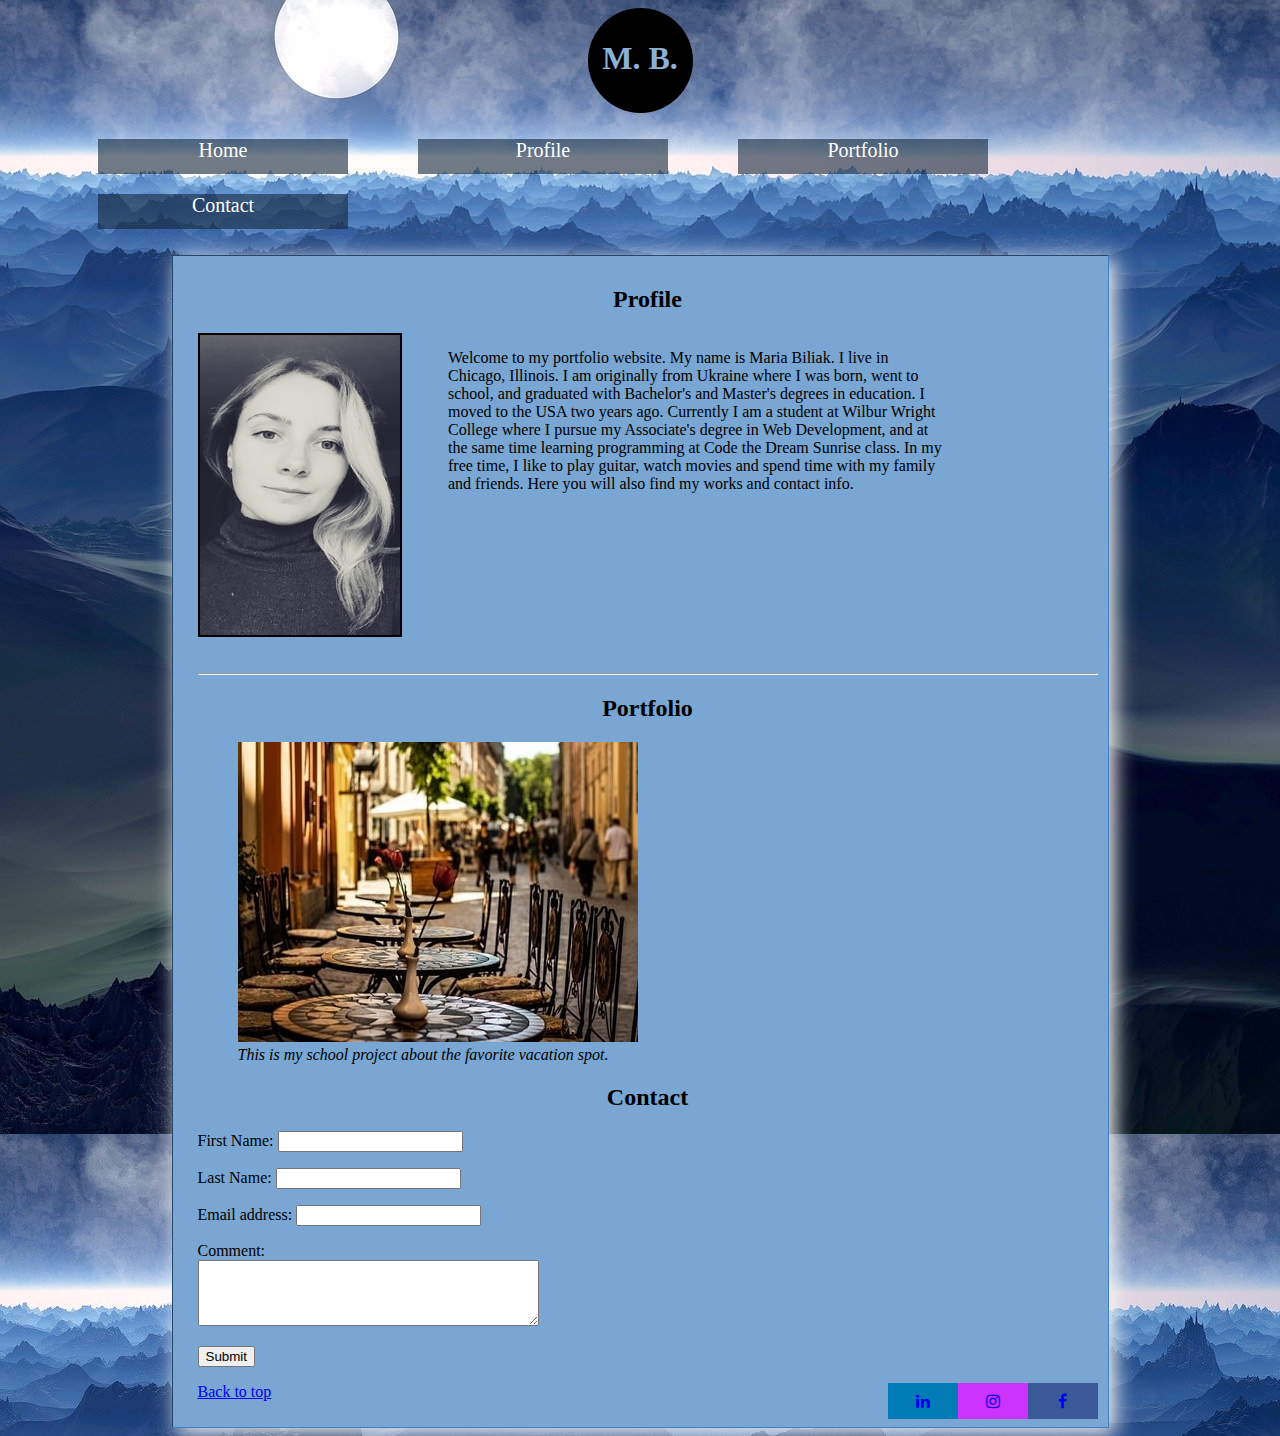
<file: index.html>
<!DOCTYPE html>
<html lang="en">
<head>
    <meta charset="UTF-8">
    <meta name="viewport" content="width=device-width,initial-scale=1">
    <title>Portfolio</title>
    <meta name="author" content="Maria Biliak">
    <meta name="description" content="This website is about personal portfolio">
    <meta name="keywords" content="personal portfolio, HTML, CSS, Javascript">
    <link rel="stylesheet" href="styles.css">
    <script src="index.js"></script>
    <link rel="stylesheet" href="https://cdnjs.cloudflare.com/ajax/libs/font-awesome/4.7.0/css/font-awesome.min.css">
</head>
  
<body>
    <header>
        <h1>M. B.</h1>
    </header>   
        <nav>
            <ul> <!-- This list is intended as a menu -->
                <li><a href="#">Home</a></li>
                <li><a href="#profile">Profile</a></li>
                <li><a href="#portfolio">Portfolio</a></li>
                <li><a href="#contact">Contact</a></li>
            </ul>
        </nav>
<main>
    <div id="profile">
        <h2>Profile</h2>
        <img src="images/profile-pic.jpg" alt= "Profile picture of me" width="200" height="300" id="portrait">
        <p>Welcome to my portfolio website. My name is Maria Biliak. I live in Chicago, Illinois. I am originally from Ukraine where I was born, went to school, and graduated with Bachelor's and Master's degrees in education. I moved to the USA two years ago. Currently I am a student at Wilbur Wright College where I pursue my Associate's degree in Web Development, and at the same time learning programming at Code the Dream Sunrise class. In my free time, I like to play guitar, watch movies and spend time with my family and friends. Here you will also find my works and contact info.</p>
    </div>
    
    <hr>
    
    <div id="portfolio">
        <h2>Portfolio</h2>
            <figure>
                <a href="travel/index.html" target="_blank"><img src="images/terrace.jpg" alt="Terrace on the streets of Lviv" width="400" height="300"></a>
            <figcaption>
                This is my school project about the favorite vacation spot.
            </figcaption>
            </figure>
    </div>
    
    <div class="contact">
        <h2>Contact</h2>
        
        <form method="post" action="http://www.rebol.com/cgi-bin/test-cgi.cgi">
        
        <p>First Name: <input type="text" name="firstname"></p>
        <p>Last Name: <input type="text" name="lastname"></p>
        <p>Email address: <input type="text" name="emailaddress"></p>
        
        <p>Comment:<br>
        <textarea name="comments" cols="40" rows="4"></textarea></p>
        
        <p><input type="submit" value="Submit"></p>
        </form>
    </div>
    
    <div>
        <a href="#" class="fa fa-facebook"></a>
        <a href="#" class="fa fa-instagram"></a>
        <a href="#" class="fa fa-linkedin"></a>
    </div>
    <footer>
        <p><a href="#top" class="top">Back to top</a></p>
    </footer>
</main> 
</body>
</html>
</file>
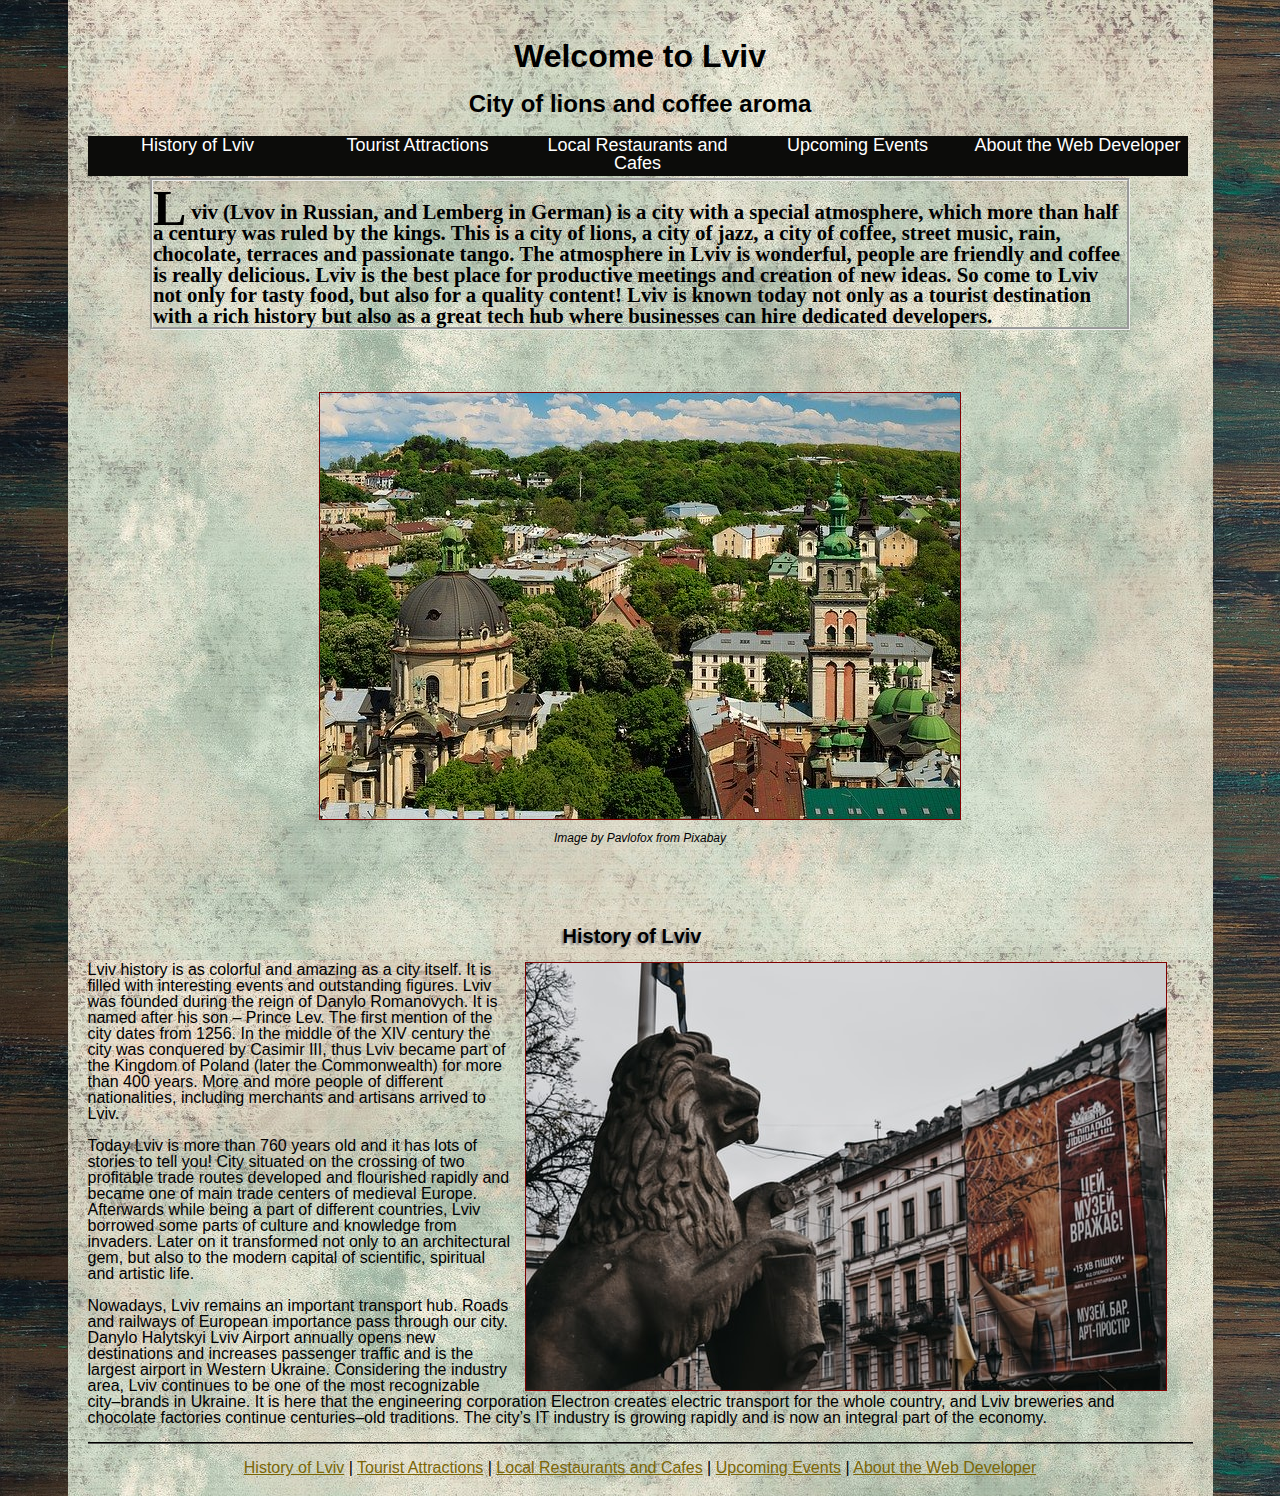
<file: travel/index.html>
<!DOCTYPE html>

<!-- This is the main page with a navigation menu, title which is listed on every page, a side bar, images and the information about the history of Lviv. I also created a small-text navigation that is listed on every page, so users don't need to scroll up to the top of the page! -->

<html lang="en">
<head>
    <title>Welcome to Lviv, city of Ukraine</title>
    <meta charset="UTF-8">
    <link rel="stylesheet" href="reset.css">
    <link rel="stylesheet" href="lviv.css">
</head>
<body>
<div id = "container"> 
<header>
        <h1>Welcome to Lviv</h1>
        <h2>City of lions and coffee aroma</h2>
</header>
    
<nav>
    <ul> <!-- This list is intended as a menu -->
        <li><a href="index.html">History of Lviv</a></li>
        <li><a href="page2.html">Tourist Attractions</a></li>
        <li><a href="page3.html">Local Restaurants and Cafes</a></li>
        <li><a href="page4.html">Upcoming Events</a></li>
        <li><a href="page5.html">About the Web Developer</a></li>
    </ul>
</nav>
    
    <aside> <!-- This is intended as a side bar -->
        <p>Lviv (Lvov in Russian, and Lemberg in German) is a city with a special atmosphere, which more than half a century was ruled by the kings. This is a city of lions, a city of jazz, a city of coffee, street music, rain, chocolate, terraces and passionate tango. The atmosphere in Lviv is wonderful, people are friendly and coffee is really delicious. Lviv is the best place for productive meetings and creation of new ideas. So come to Lviv not only for tasty food, but also for a quality content! Lviv is known today not only as a tourist destination with a rich history but also as a great tech hub where businesses can hire dedicated developers.</p>
     </aside>
    
    <figure>
        <img src="images/lviv-city.jpg" alt="Bird view of city Lviv" id = "view" width="640" height="426">
      
        <figcaption id = "center"><p class = "credit">Image by Pavlofox from Pixabay</p></figcaption>
    </figure>

    <!-- Main content begins -->
    <article>
            <h3>History of Lviv</h3>
        
            <p><img src="images/lion-statue.jpg" alt="Lion statue in Lviv photo by Darya Tryfanava from Unsplash" id = "statue" width="640" height="427">Lviv history is as colorful and amazing as a city itself. It is filled with interesting events and outstanding figures. Lviv was founded during the reign of Danylo Romanovych. It is named after his son &ndash; Prince Lev. The first mention of the city dates from 1256. In the middle of the XIV century the city was conquered by Casimir III, thus Lviv became part of the Kingdom of Poland (later the Commonwealth) for more than 400 years. More and more people of different nationalities, including merchants and artisans arrived to Lviv.</p>
            
            <p>Today Lviv is more than 760 years old and it has lots of stories to tell you! City situated on the crossing of two profitable trade routes developed and flourished rapidly and became one of main trade centers of medieval Europe. Afterwards while being a part of different countries, Lviv borrowed some parts of culture and knowledge from invaders. Later on it transformed not only to an architectural gem, but also to the modern capital of scientific, spiritual and artistic life.</p>

            <p>Nowadays, Lviv remains an important transport hub. Roads and railways of European importance pass through our city. Danylo Halytskyi Lviv Airport annually opens new destinations and increases passenger traffic and is the largest airport in Western Ukraine. Considering the industry area, Lviv continues to be one of the most recognizable city&ndash;brands in Ukraine. It is here that the engineering corporation Electron creates electric transport for the whole country, and Lviv breweries and chocolate factories continue centuries&ndash;old traditions. The city&rsquo;s IT industry is growing rapidly and is now an integral part of the economy.</p>
    </article>
    <footer>
		<!-- small-text navigation -->
		<p><a href="index.html">History of Lviv</a> | <a href="page2.html">Tourist Attractions</a> | <a href="page3.html">Local Restaurants and Cafes</a> | <a href="page4.html">Upcoming Events</a> | <a href="page5.html">About the Web Developer</a></p>
	</footer>
</div>
</body>    
</html>
</file>
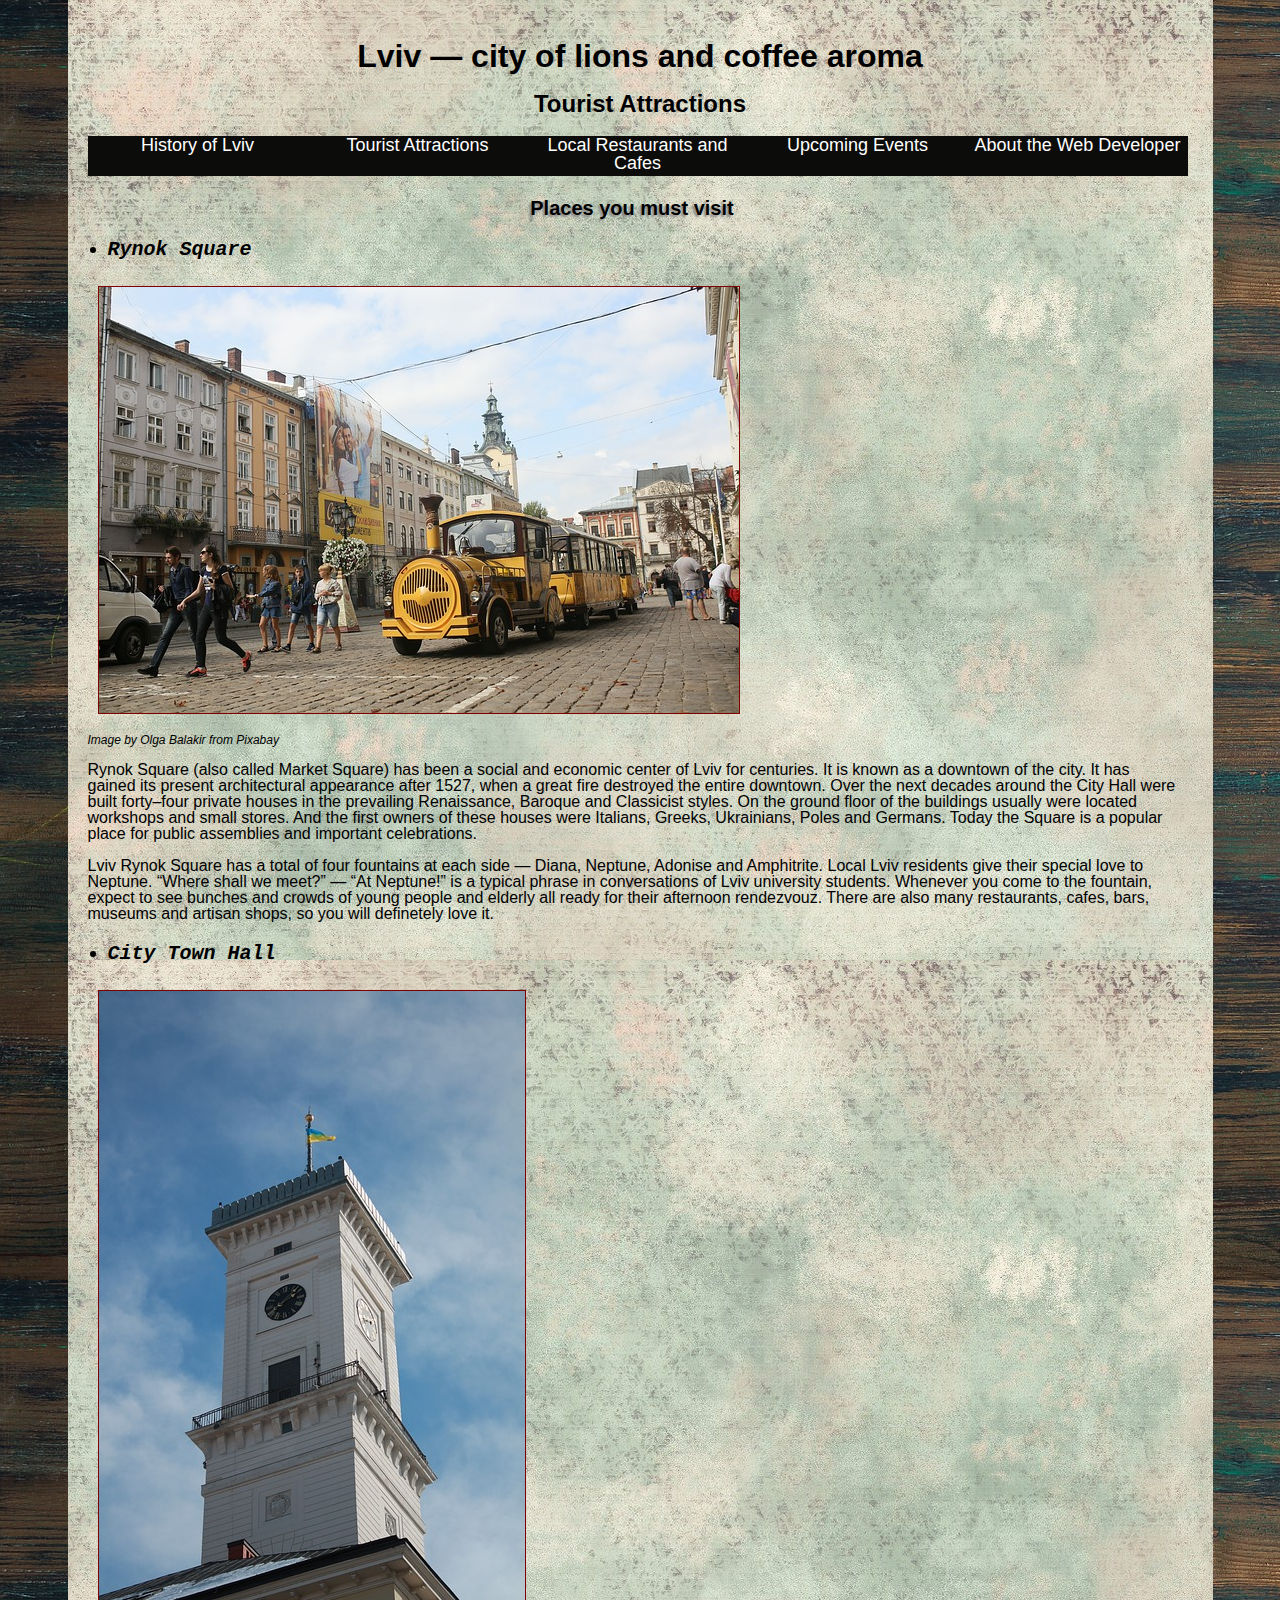
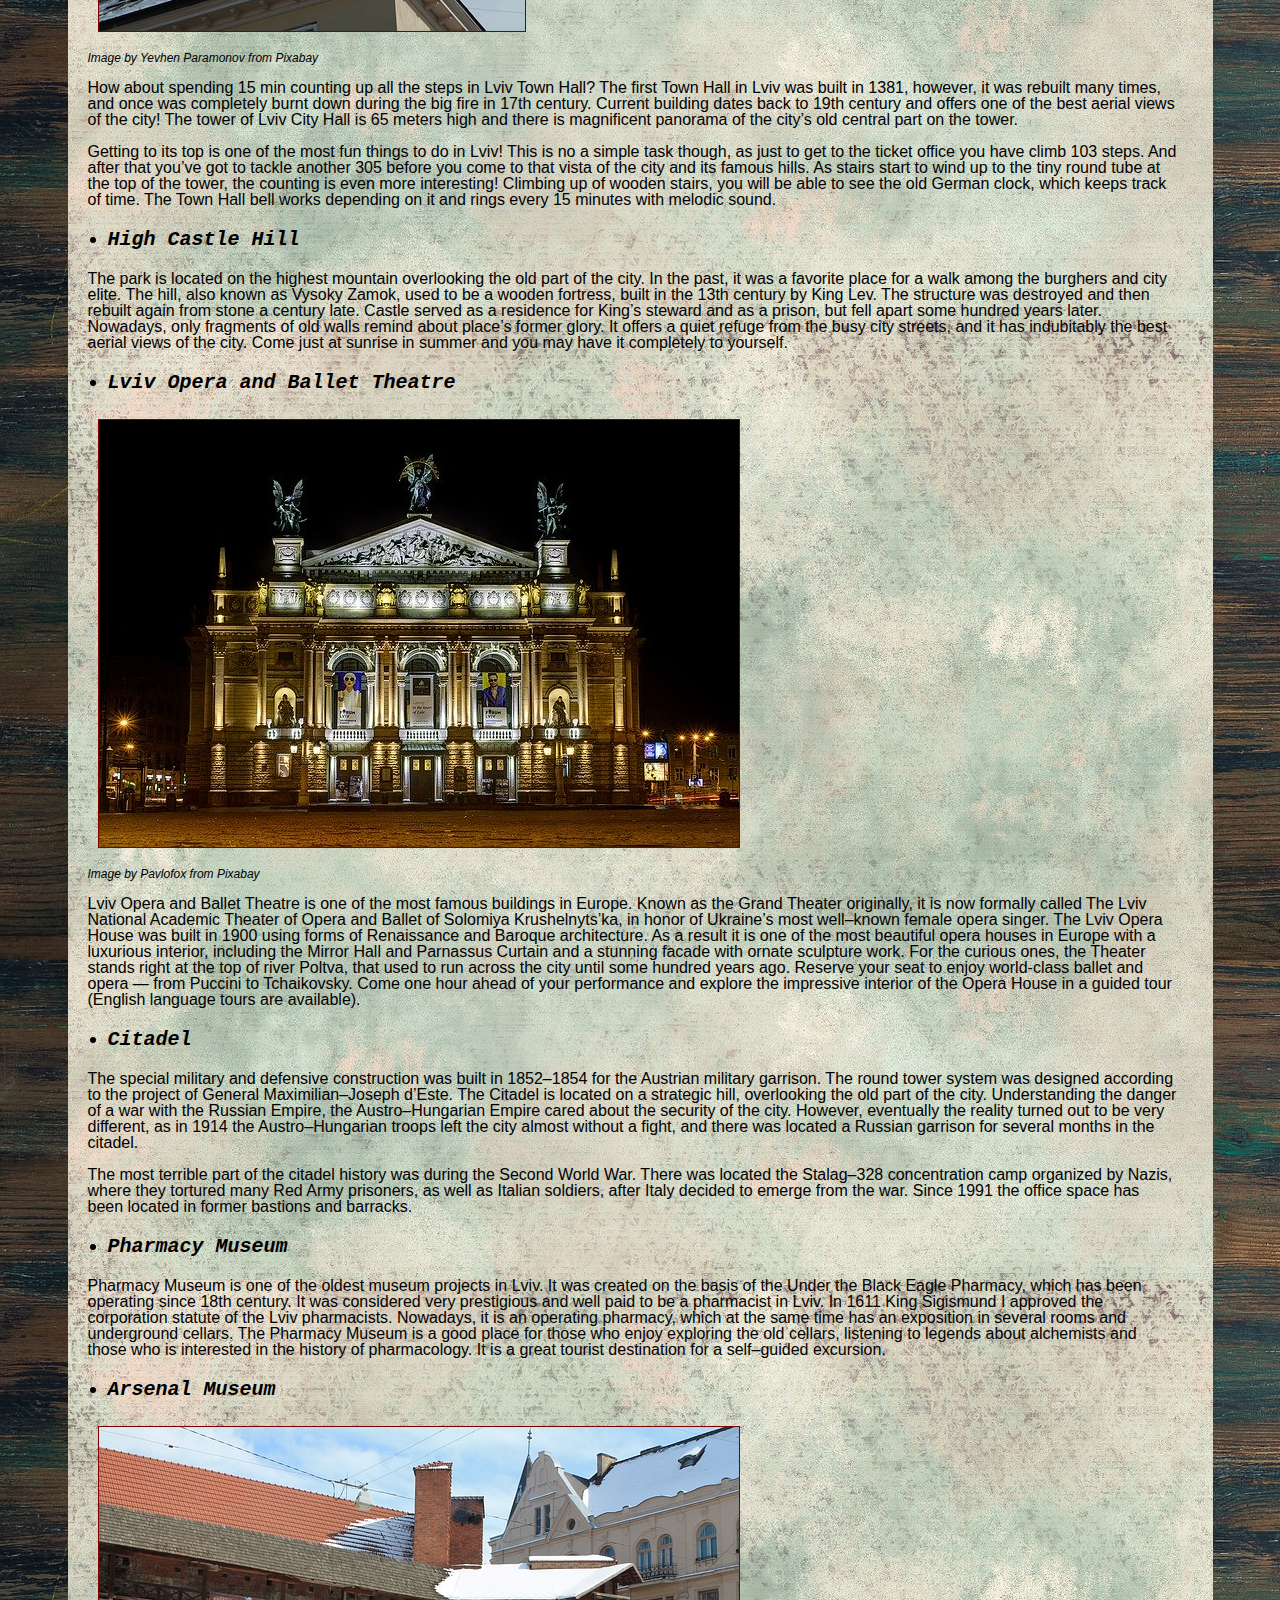
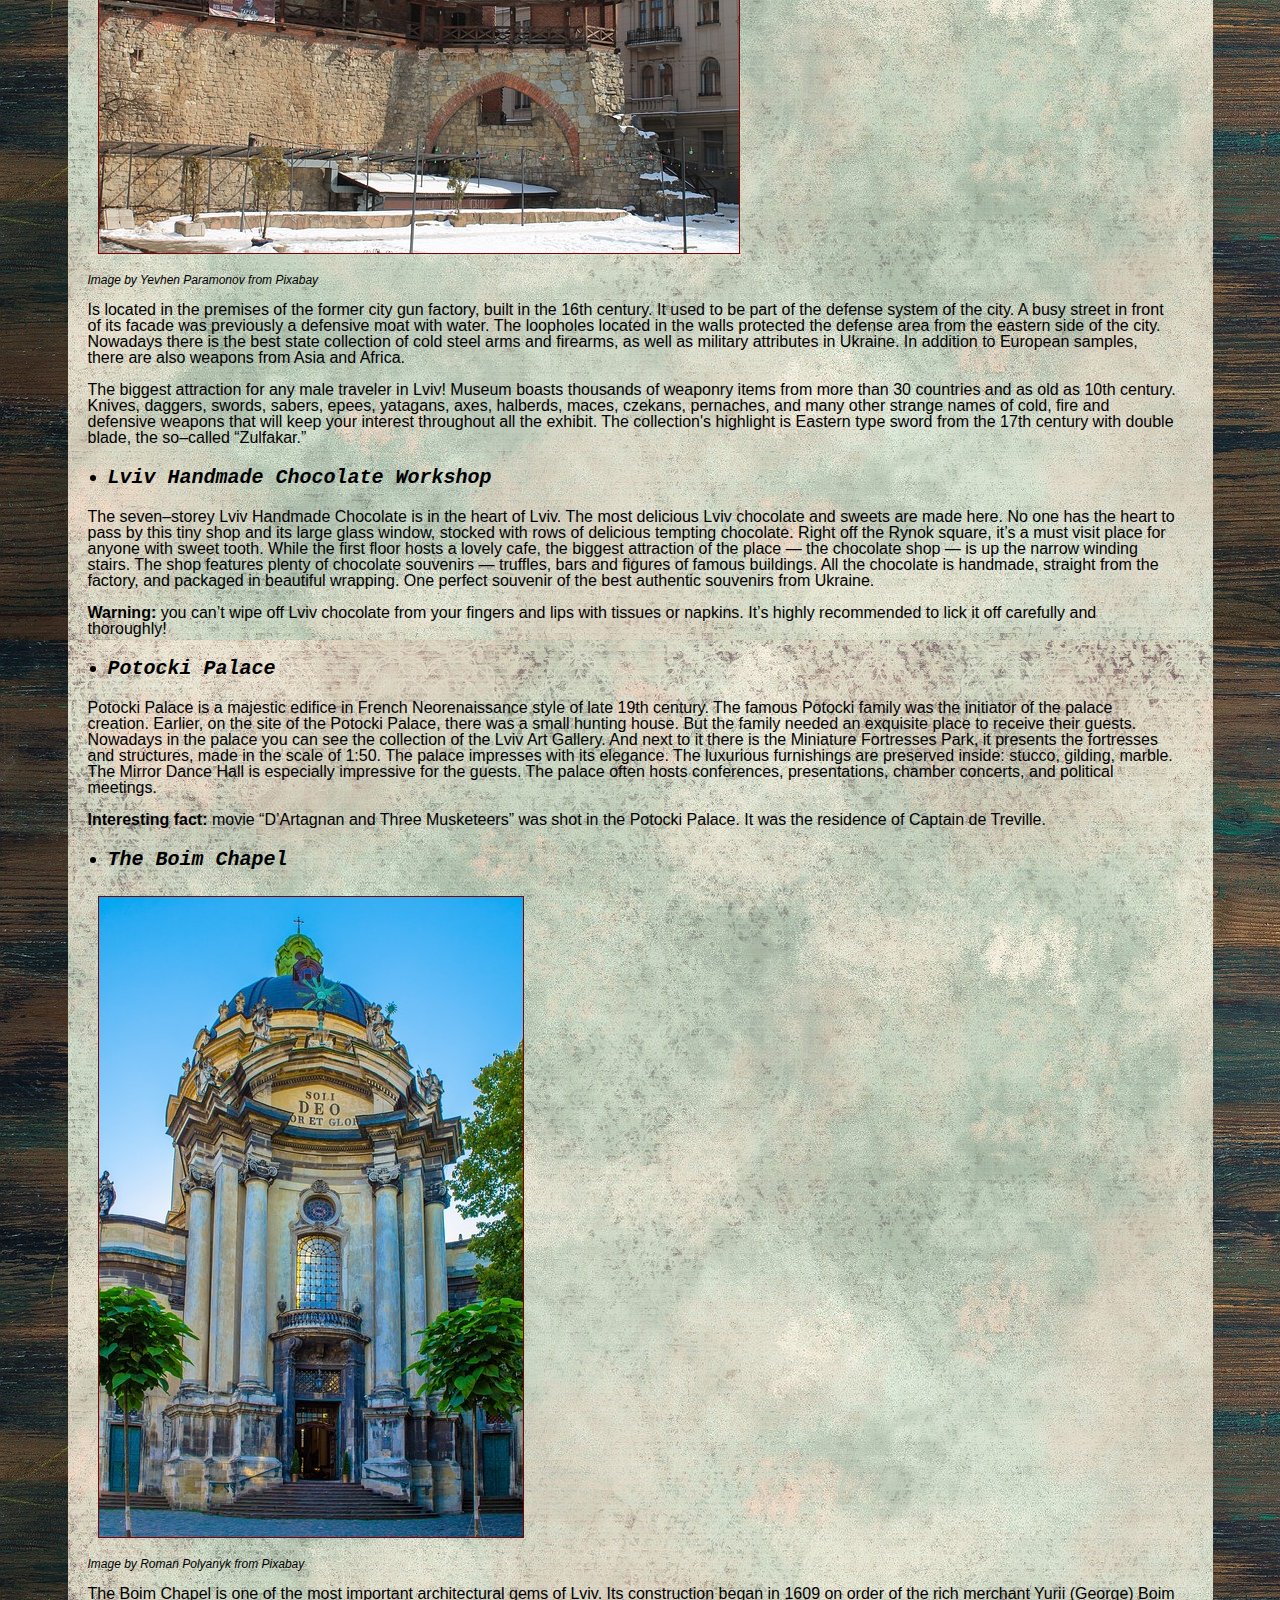
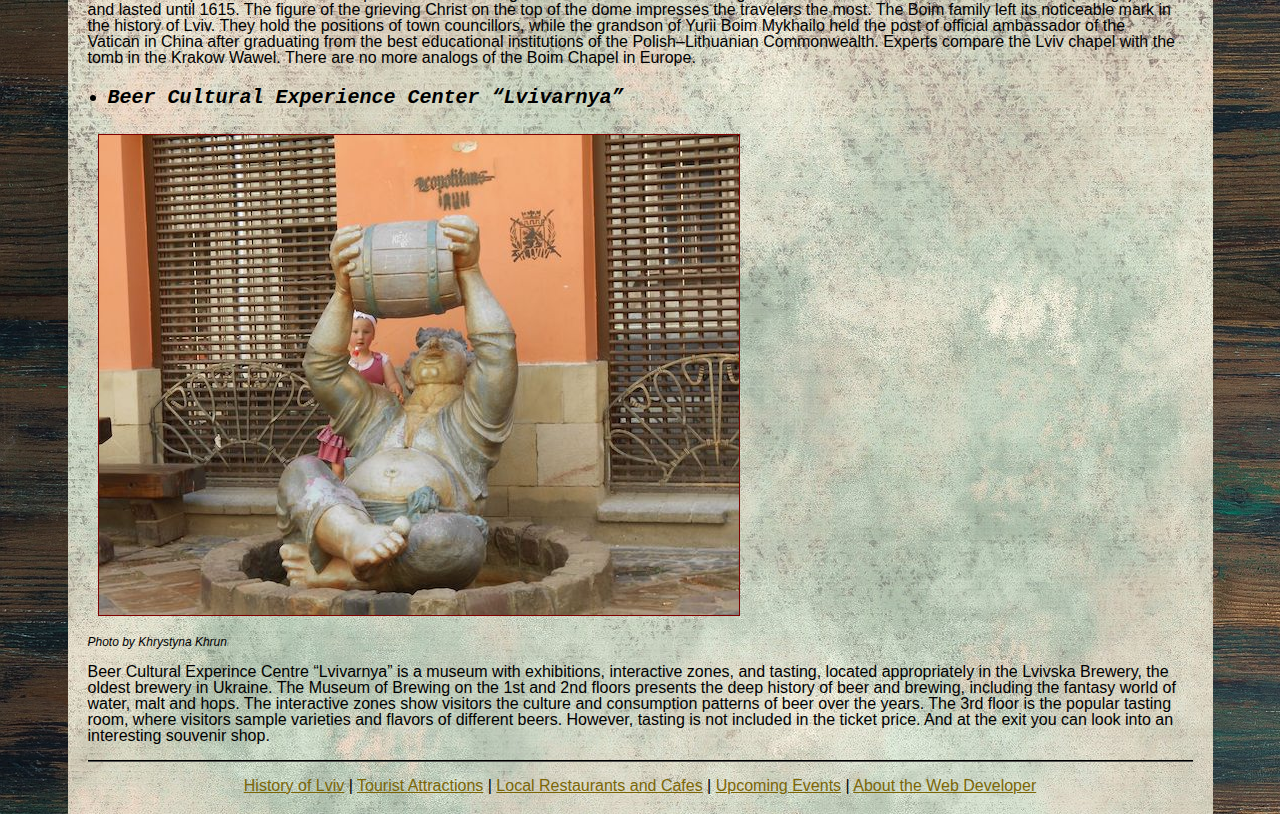
<file: travel/page2.html>
<!DOCTYPE html>

<!-- This page is about Tourist Attraction which includes list of places and images. -->

<html lang="en">
<head>
    <title>Welcome to Lviv, city of Ukraine</title>
    <meta charset="UTF-8">
    <link rel="stylesheet" href="reset.css">
    <link rel="stylesheet" href="lviv.css">
</head>
<body>
<div id = "container"> 
<header>
        <h1>Lviv &mdash; city of lions and coffee aroma</h1>
        <h2>Tourist Attractions</h2>
        
</header>
    
<nav>
    <ul> <!-- This list is intended as a menu -->
        <li><a href="index.html">History of Lviv</a></li>
        <li><a href="page2.html">Tourist Attractions</a></li>
        <li><a href="page3.html">Local Restaurants and Cafes</a></li>
        <li><a href="page4.html">Upcoming Events</a></li>
        <li><a href="page5.html">About the Web Developer</a></li>
    </ul>
</nav>
    
    <article class= "place">
        <h3>Places you must visit</h3>
        
        <ul>
            <li>Rynok Square</li>
        </ul>
        
        <img src="images/rynok-square.jpg" alt="Rynok Square in Lviv" width="640" height="426">
        <p class = "credit">Image by Olga Balakir from Pixabay</p>
        
        <p>Rynok Square (also called Market Square) has been a social and economic center of Lviv for centuries. It is known as a downtown of the city. It has gained its present architectural appearance after 1527, when a great fire destroyed the entire downtown. Over the next decades around the City Hall were built forty&ndash;four private houses in the prevailing Renaissance, Baroque and Classicist styles. On the ground floor of the buildings usually were located workshops and small stores. And the first owners of these houses were Italians, Greeks, Ukrainians, Poles and Germans. Today the Square is a popular place for public assemblies and important celebrations.</p>
        <p>Lviv Rynok Square has a total of four fountains at each side &mdash; Diana, Neptune, Adonise and Amphitrite. Local Lviv residents give their special love to Neptune. &ldquo;Where shall we meet?&rdquo; &mdash; &ldquo;At Neptune!&rdquo; is a typical phrase in conversations of Lviv university students. Whenever you come to the fountain, expect to see bunches and crowds of young people and elderly all ready for their afternoon rendezvouz. There are also many restaurants, cafes, bars, museums and artisan shops, so you will definetely love it.</p>
        
        <ul>
            <li>City Town Hall</li>
        </ul>
        
        <img src="images/city-hall.jpg" alt="Lviv City Hall" width="426" height="640">
        <p class = "credit">Image by Yevhen Paramonov from Pixabay</p>
        
        <p>How about spending 15 min counting up all the steps in Lviv Town Hall? The first Town Hall in Lviv was built in 1381, however, it was rebuilt many times, and once was completely burnt down during the big fire in 17th century. Current building dates back to 19th century and offers one of the best aerial views of the city! The tower of Lviv City Hall is 65 meters high and there is magnificent panorama of the city&rsquo;s old central part on the tower.</p>
        <p>Getting to its top is one of the most fun things to do in Lviv! This is no a simple task though, as just to get to the ticket office you have climb 103 steps. And after that you&rsquo;ve got to tackle another 305 before you come to that vista of the city and its famous hills. As stairs start to wind up to the tiny round tube at the top of the tower, the counting is even more interesting! Climbing up of wooden stairs, you will be able to see the old German clock, which keeps track of time. The Town Hall bell works depending on it and rings every 15 minutes with melodic sound.</p>
    
        <ul>
            <li>High Castle Hill</li>
        </ul>
        <p>The park is located on the highest mountain overlooking the old part of the city. In the past, it was a favorite place for a walk among the burghers and city elite. The hill, also known as Vysoky Zamok, used to be a wooden fortress, built in the 13th century by King Lev. The structure was destroyed and then rebuilt again from stone a century late. Castle served as a residence for King&rsquo;s steward and as a prison, but fell apart some hundred years later. Nowadays, only fragments of old walls remind about place&rsquo;s former glory. It offers a quiet refuge from the busy city streets, and it has indubitably the best aerial views of the city. Come just at sunrise in summer and you may have it completely to yourself.</p>
        
        <ul>
            <li>Lviv Opera and Ballet Theatre</li>
        </ul>
        
        <img src="images/opera-ballet.jpg" alt="Opera and Ballet in Lviv" width="640" height="427">
        <p class = "credit">Image by Pavlofox from Pixabay</p>
        
        <p>Lviv Opera and Ballet Theatre is one of the most famous buildings in Europe. Known as the Grand Theater originally, it is now formally called The Lviv National Academic Theater of Opera and Ballet of Solomiya Krushelnyts&rsquo;ka, in honor of Ukraine&rsquo;s most well&ndash;known female opera singer. The Lviv Opera House was built in 1900 using forms of Renaissance and Baroque architecture. As a result it is one of the most beautiful opera houses in Europe with a luxurious interior, including the Mirror Hall and Parnassus Curtain and a stunning facade with ornate sculpture work. For the curious ones, the Theater stands right at the top of river Poltva, that used to run across the city until some hundred years ago. Reserve your seat to enjoy world-class ballet and opera &mdash; from Puccini to Tchaikovsky. Come one hour ahead of your performance and explore the impressive interior of the Opera House in a guided tour (English language tours are available).</p>
        
        <ul>
            <li>Citadel</li>
        </ul>
        <p>The special military and defensive construction was built in 1852&ndash;1854 for the Austrian military garrison. The round tower system was designed according to the project of General Maximilian&ndash;Joseph d&rsquo;Este. The Citadel is located on a strategic hill, overlooking the old part of the city. Understanding the danger of a war with the Russian Empire, the Austro&ndash;Hungarian Empire cared about the security of the city. However, eventually the reality turned out to be very different, as in 1914 the Austro&ndash;Hungarian troops left the city almost without a fight, and there was located a Russian garrison for several months in the citadel.</p>
        <p>The most terrible part of the citadel history was during the Second World War. There was located the Stalag&ndash;328 concentration camp organized by Nazis, where they tortured many Red Army prisoners, as well as Italian soldiers, after Italy decided to emerge from the war. Since 1991 the office space has been located in former bastions and barracks.</p>
        
        <ul>
            <li>Pharmacy Museum</li>
        </ul>
        <p>Pharmacy Museum is one of the oldest museum projects in Lviv. It was created on the basis of the Under the Black Eagle Pharmacy, which has been operating since 18th century. It was considered very prestigious and well paid to be a pharmacist in Lviv. In 1611 King Sigismund I approved the corporation statute of the Lviv pharmacists. Nowadays, it is an operating pharmacy, which at the same time has an exposition in several rooms and underground cellars. The Pharmacy Museum is a good place for those who enjoy exploring the old cellars, listening to legends about alchemists and those who is interested in the history of pharmacology. It is a great tourist destination for a self&ndash;guided excursion.</p>
        
        
        <ul>
            <li>Arsenal Museum</li>
        </ul>
        
        <img src="images/museum-arsenal.jpg" alt="Museum Arsenal in Lviv" width="640" height="426">
        <p class = "credit">Image by Yevhen Paramonov from Pixabay</p>
        
        <p>Is located in the premises of the former city gun factory, built in the 16th century. It used to be part of the defense system of the city. A busy street in front of its facade was previously a defensive moat with water. The loopholes located in the walls protected the defense area from the eastern side of the city. Nowadays there is the best state collection of cold steel arms and firearms, as well as military attributes in Ukraine. In addition to European samples, there are also weapons from Asia and Africa.</p>
        
        <p>The biggest attraction for any male traveler in Lviv! Museum boasts thousands of weaponry items from more than 30 countries and as old as 10th century. Knives, daggers, swords, sabers, epees, yatagans, axes, halberds, maces, czekans, pernaches, and many other strange names of cold, fire and defensive weapons that will keep your interest throughout all the exhibit. The collection's highlight is Eastern type sword from the 17th century with double blade, the so&ndash;called &ldquo;Zulfakar.&rdquo;</p>
        
        <ul>
            <li>Lviv Handmade Chocolate Workshop</li>
        </ul>
        
        <p>The seven&ndash;storey Lviv Handmade Chocolate is in the heart of Lviv. The most delicious Lviv chocolate and sweets are made here. No one has the heart to pass by this tiny shop and its large glass window, stocked with rows of delicious tempting chocolate. Right off the Rynok square, it&rsquo;s a must visit place for anyone with sweet tooth. While the first floor hosts a lovely cafe, the biggest attraction of the place &mdash; the chocolate shop &mdash; is up the narrow winding stairs. The shop features plenty of chocolate souvenirs &mdash; truffles, bars and figures of famous buildings. All the chocolate is handmade, straight from the factory, and packaged in beautiful wrapping. One perfect souvenir of the best authentic souvenirs from Ukraine.</p>
        
        <p><strong>Warning:</strong> you can&rsquo;t wipe off Lviv chocolate from your fingers and lips with tissues or napkins. It&rsquo;s highly recommended to lick it off carefully and thoroughly!</p>
        
        <ul>
            <li>Potocki Palace</li>
        </ul>
        <p>Potocki Palace is a majestic edifice in French Neorenaissance style of late 19th century. The famous Potocki family was the initiator of the palace creation. Earlier, on the site of the Potocki Palace, there was a small hunting house. But the family needed an exquisite place to receive their guests. Nowadays in the palace you can see the collection of the Lviv Art Gallery. And next to it there is the Miniature Fortresses Park, it presents the fortresses and structures, made in the scale of 1:50. The palace impresses with its elegance. The luxurious furnishings are preserved inside: stucco, gilding, marble. The Mirror Dance Hall is especially impressive for the guests. The palace often hosts conferences, presentations, chamber concerts, and political meetings.</p>
        <p><strong>Interesting fact:</strong> movie &ldquo;D&rsquo;Artagnan and Three Musketeers&rdquo; was shot in the Potocki Palace. It was the residence of Captain de Treville.</p>
        
        <ul>
            <li>The Boim Chapel</li>
        </ul>
        
        <img src="images/boim-chapel.jpg" alt="Boim Chapel in Lviv" width="424" height="640">
        <p class = "credit">Image by Roman Polyanyk from Pixabay</p>
        
        <p>The Boim Chapel is one of the most important architectural gems of Lviv. Its construction began in 1609 on order of the rich merchant Yurii (George) Boim and lasted until 1615. The figure of the grieving Christ on the top of the dome impresses the travelers the most. The Boim family left its noticeable mark in the history of Lviv. They hold the positions of town councillors, while the grandson of Yurii Boim Mykhailo held the post of official ambassador of the Vatican in China after graduating from the best educational institutions of the Polish&ndash;Lithuanian Commonwealth. Experts compare the Lviv chapel with the tomb in the Krakow Wawel. There are no more analogs of the Boim Chapel in Europe.</p>
        
        <ul>
            <li>Beer Cultural Experience Center &ldquo;Lvivarnya&rdquo;</li>
        </ul>
        
        <img src="images/man-with-barrel.jpg" alt="Statue man drinking beer" width="640" height="480">
        <p class = "credit">Photo by Khrystyna Khrun</p>
        
        <p>Beer Cultural Experince Centre &ldquo;Lvivarnya&rdquo; is a museum with exhibitions, interactive zones, and tasting, located appropriately in the Lvivska Brewery, the oldest brewery in Ukraine. The Museum of Brewing on the 1st and 2nd floors presents the deep history of beer and brewing, including the fantasy world of water, malt and hops. The interactive zones show visitors the culture and consumption patterns of beer over the years. The 3rd floor is the popular tasting room, where visitors sample varieties and flavors of different beers. However, tasting is not included in the ticket price. And at the exit you can look into an interesting souvenir shop.</p>
    </article>
    <footer>
		<!-- small-text navigation -->
		<p><a href="index.html">History of Lviv</a> | <a href="page2.html">Tourist Attractions</a> | <a href="page3.html">Local Restaurants and Cafes</a> | <a href="page4.html">Upcoming Events</a> | <a href="page5.html">About the Web Developer</a></p>
	</footer>   
</div>
</body>    
</html>
</file>
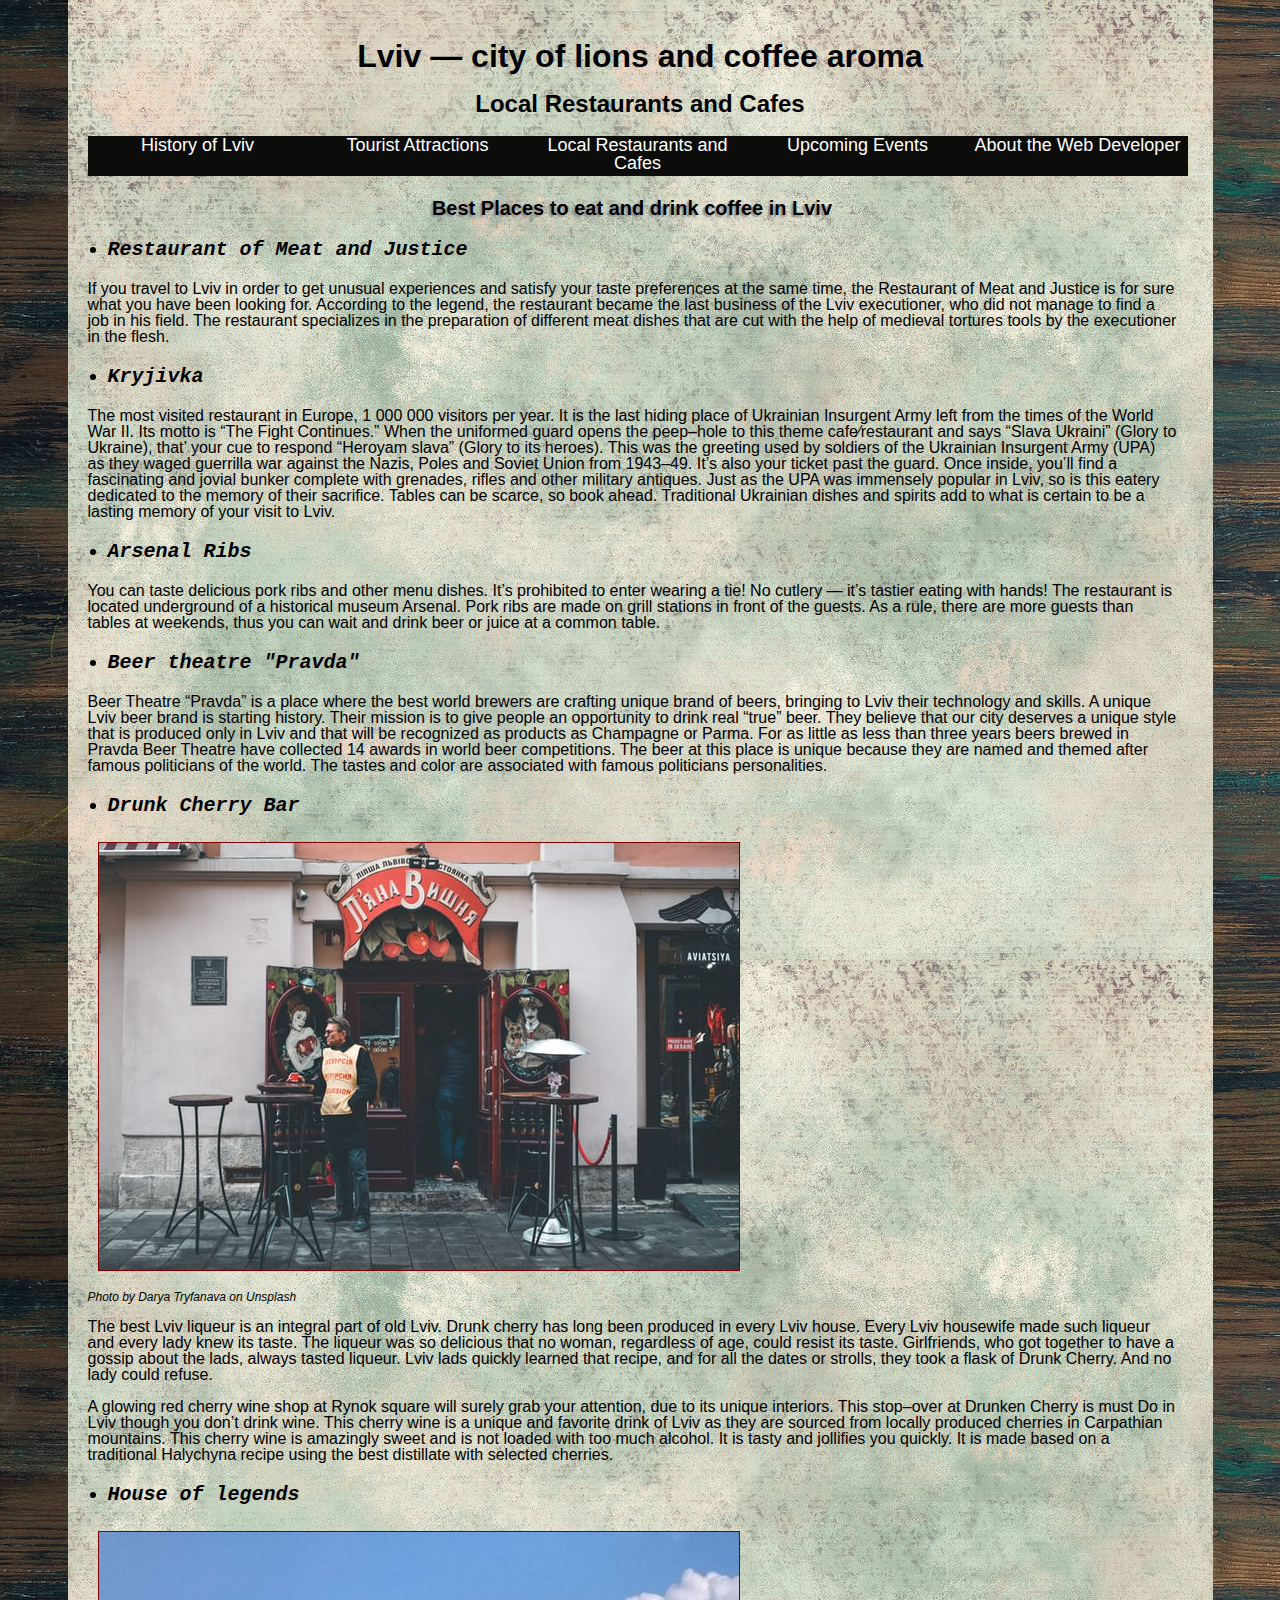
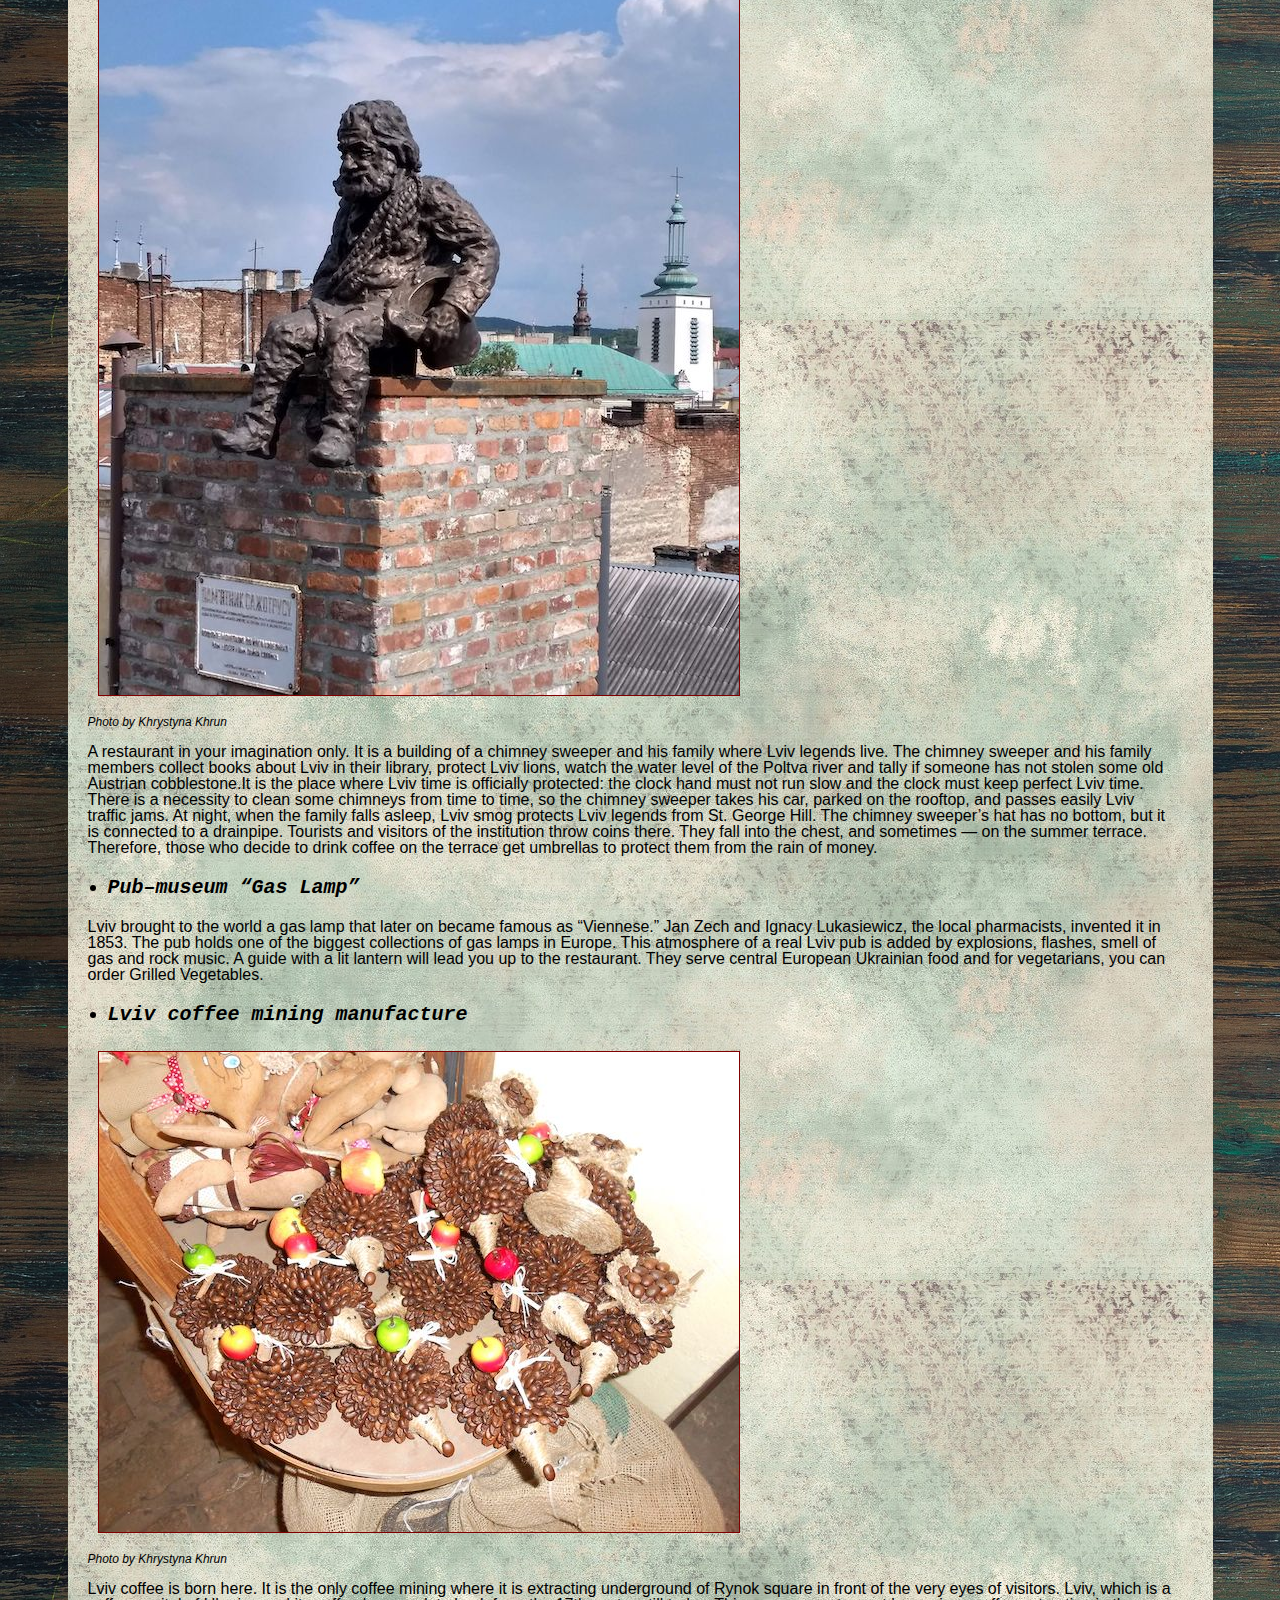
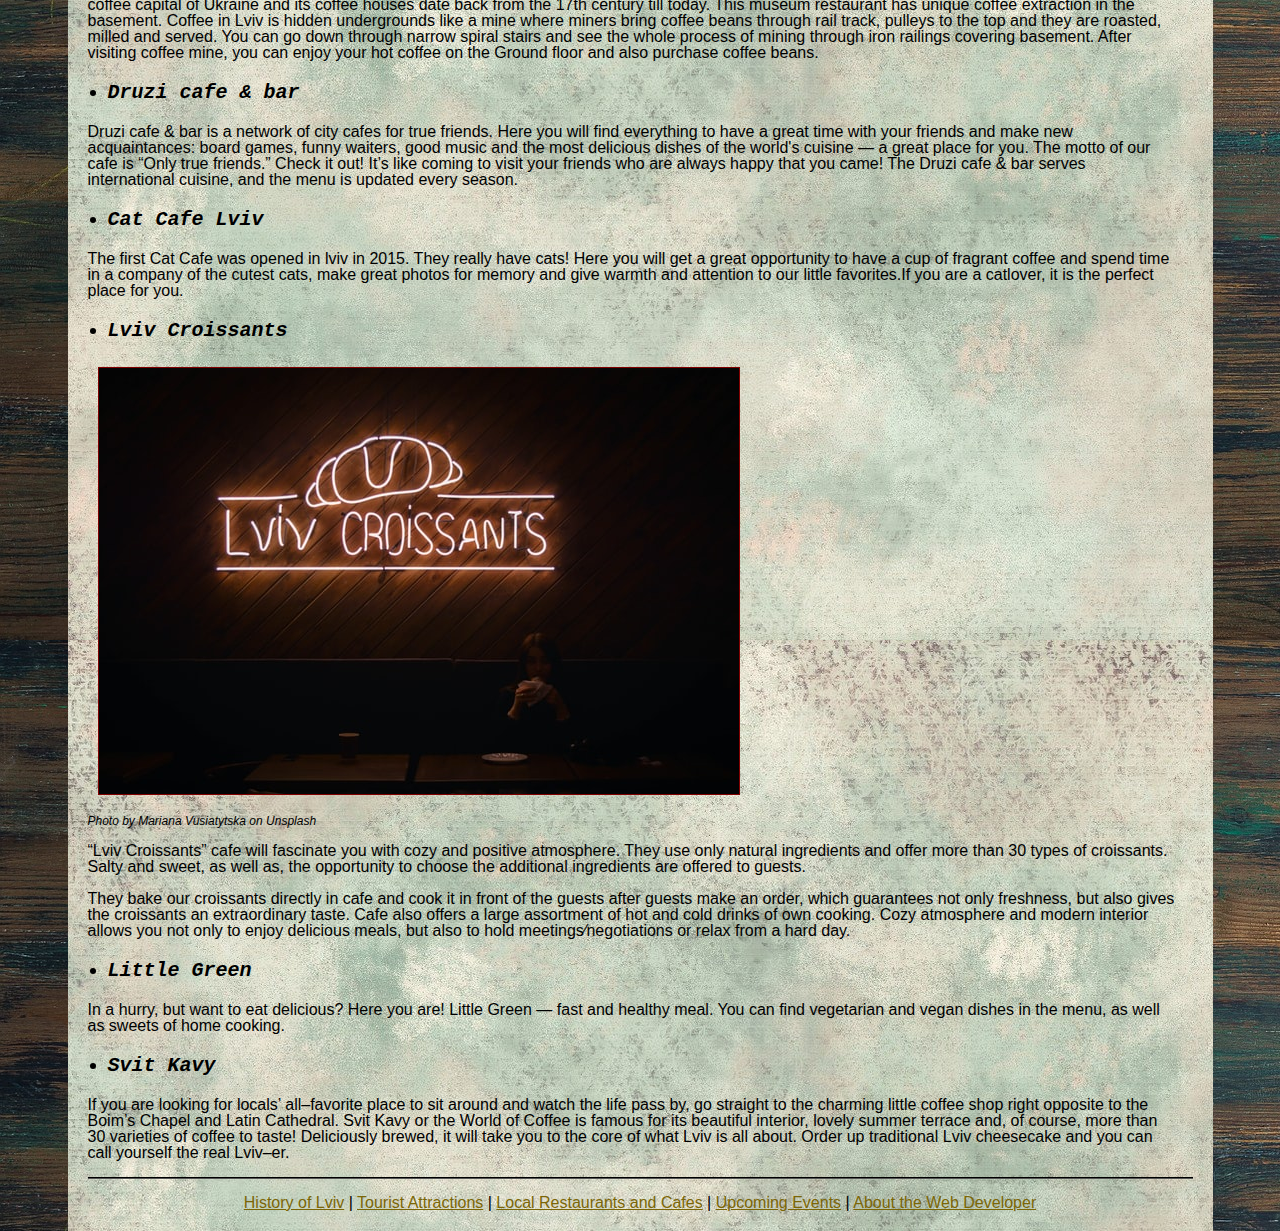
<file: travel/page3.html>
<!DOCTYPE html>

<!-- This page is about best local restaurants and cafes in Lviv. I created a list of restaurants and cafes and added some images to them. -->

<html lang="en">
<head>
    <title>Welcome to Lviv, city of Ukraine</title>
    <meta charset="UTF-8">
    <link rel="stylesheet" href="reset.css">
    <link rel="stylesheet" href="lviv.css">
</head>
<body>
<div id = "container"> 
<header>
        <h1>Lviv &mdash; city of lions and coffee aroma</h1>
        <h2>Local Restaurants and Cafes</h2>
</header>
    
<nav>
    <ul> <!-- This list is intended as a menu -->
        <li><a href="index.html">History of Lviv</a></li>
        <li><a href="page2.html">Tourist Attractions</a></li>
        <li><a href="page3.html">Local Restaurants and Cafes</a></li>
        <li><a href="page4.html">Upcoming Events</a></li>
        <li><a href="page5.html">About the Web Developer</a></li>
    </ul>
</nav>
    
    <article class = "place">
        <h3>Best Places to eat and drink coffee in Lviv</h3>
    
        <ul>
            <li>Restaurant of Meat and Justice</li>
        </ul>
        <p>If you travel to Lviv in order to get unusual experiences and satisfy your taste preferences at the same time, the Restaurant of Meat and Justice is for sure what you have been looking for. According to the legend, the restaurant became the last business of the Lviv executioner, who did not manage to find a job in his field. The restaurant specializes in the preparation of different meat dishes that are cut with the help of medieval tortures tools by the executioner in the flesh.</p>
        
        <ul>
            <li>Kryjivka</li>
        </ul>
        <p>The most visited restaurant in Europe, 1 000 000 visitors per year. It is the last hiding place of Ukrainian Insurgent Army left from the times of the World War II. Its motto is &ldquo;The Fight Continues.&rdquo; When the uniformed guard opens the peep&ndash;hole to this theme cafe&frasl;restaurant and says &ldquo;Slava Ukraini&rdquo; (Glory to Ukraine), that&rsquo; your cue to respond &ldquo;Heroyam slava&rdquo; (Glory to its heroes). This was the greeting used by soldiers of the Ukrainian Insurgent Army (UPA) as they waged guerrilla war against the Nazis, Poles and Soviet Union from 1943&ndash;49. It&rsquo;s also your ticket past the guard. Once inside, you&rsquo;ll find a fascinating and jovial bunker complete with grenades, rifles and other military antiques. Just as the UPA was immensely popular in Lviv, so is this eatery dedicated to the memory of their sacrifice. Tables can be scarce, so book ahead. Traditional Ukrainian dishes and spirits add to what is certain to be a lasting memory of your visit to Lviv.</p>
        
        <ul>
            <li>Arsenal Ribs</li>
        </ul>
        <p>You can taste delicious pork ribs and other menu dishes. It&rsquo;s prohibited to enter wearing a tie! No cutlery &mdash; it&rsquo;s tastier eating with hands! The restaurant is located underground of a historical museum Arsenal. Pork ribs are made on grill stations in front of the guests. As a rule, there are more guests than tables at weekends, thus you can wait and drink beer or juice at a common table.</p>
        
        <ul>
            <li>Beer theatre "Pravda"</li>
        </ul>
        <p>Beer Theatre &ldquo;Pravda&rdquo; is a place where the best world brewers are crafting unique brand of beers, bringing to Lviv their technology and skills. A unique Lviv beer brand is starting history. Their mission is to give people an opportunity to drink real &ldquo;true&rdquo; beer. They believe that our city deserves a unique style that is produced only in Lviv and that will be recognized as products as Champagne or Parma. For as little as less than three years beers brewed in Pravda Beer Theatre have collected 14 awards in world beer competitions. The beer at this place is unique because they are named and themed after famous politicians of the world. The tastes and color are associated with famous politicians personalities.</p>
        
        <ul>
            <li>Drunk Cherry Bar</li>
        </ul>
        
        <img src="images/drunk-cherry.jpg" alt="Drunk Cherry Bar in Lviv" width="640" height="427">
        <p class = "credit">Photo by Darya Tryfanava on Unsplash</p>
        
        <p>The best Lviv liqueur is an integral part of old Lviv. Drunk cherry has long been produced in every Lviv house. Every Lviv housewife made such liqueur and every lady knew its taste. The liqueur was so delicious that no woman, regardless of age, could resist its taste. Girlfriends, who got together to have a gossip about the lads, always tasted liqueur. Lviv lads quickly learned that recipe, and for all the dates or strolls, they took a flask of Drunk Cherry. And no lady could refuse.</p>
        
        <p>A glowing red cherry wine shop at Rynok square will surely grab your attention, due to its unique interiors.  This stop&ndash;over at Drunken Cherry is must Do in Lviv though you don&rsquo;t drink wine. This cherry wine is a unique and favorite drink of Lviv as they are sourced from locally produced cherries in Carpathian mountains. This cherry wine is amazingly sweet and is not loaded with too much alcohol. It is tasty and jollifies you quickly. It is made based on a traditional Halychyna recipe using the best distillate with selected cherries.</p>
        
        <ul>
            <li>House of legends</li>
        </ul>
        
        <img src="images/chimney-sweep.jpg" alt=" Chimney sweep monument at the roof" width="640" height="763">
        <p class = "credit">Photo by Khrystyna Khrun</p>
        
        <p>A restaurant in your imagination only. It is a building of a chimney sweeper and his family where Lviv legends live. The chimney sweeper and his family members collect books about Lviv in their library, protect Lviv lions, watch the water level of the Poltva river and tally if someone has not stolen some old Austrian cobblestone.It is the place where Lviv time is officially protected: the clock hand must not run slow and the clock must keep perfect Lviv time. There is a necessity to clean some chimneys from time to time, so the chimney sweeper takes his car, parked on the rooftop, and passes easily Lviv traffic jams. At night, when the family falls asleep, Lviv smog protects Lviv legends from St. George Hill. The chimney sweeper’s hat has no bottom, but it is connected to a drainpipe. Tourists and visitors of the institution throw coins there. They fall into the chest, and sometimes &mdash; on the summer terrace. Therefore, those who decide to drink coffee on the terrace get umbrellas to protect them from the rain of money.</p>
        
        <ul>
            <li>Pub&ndash;museum &ldquo;Gas Lamp&rdquo;</li>
        </ul>
        <p>Lviv brought to the world a gas lamp that later on became famous as &ldquo;Viennese.&rdquo; Jan Zech and Ignacy Lukasiewicz, the local pharmacists, invented it in 1853. The pub holds one of the biggest collections of gas lamps in Europe. This atmosphere of a real Lviv pub is added by explosions, flashes, smell of gas and rock music. A guide with a lit lantern will lead you up to the restaurant. They serve central European Ukrainian food and for vegetarians, you can order Grilled Vegetables.</p>
        
        <ul>
            <li>Lviv coffee mining manufacture</li>
        </ul>
        
        <img src="images/hedgehogs.jpg" alt="Hedgehogs made of coffee beans" width="640" height="480">
        <p class = "credit">Photo by Khrystyna Khrun</p>
        
        <p>Lviv coffee is born here. It is the only coffee mining where it is extracting underground of Rynok square in front of the very eyes of visitors. Lviv, which is a coffee capital of Ukraine and its coffee houses date back from the 17th century till today. This museum restaurant has unique coffee extraction in the basement. Coffee in Lviv is hidden undergrounds like a mine where miners bring coffee beans through rail track, pulleys to the top and they are roasted, milled and served. You can go down through narrow spiral stairs and see the whole process of mining through iron railings covering basement. After visiting coffee mine, you can enjoy your hot coffee on the Ground floor and also purchase coffee beans.</p>
        
        <ul>
            <li>Druzi cafe &amp; bar</li>
        </ul>
        <p>Druzi cafe &amp; bar is a network of city cafes for true friends. Here you will find everything to have a great time with your friends and make new acquaintances: board games, funny waiters, good music and the most delicious dishes of the world's cuisine &mdash; a great place for you. The motto of our cafe is &ldquo;Only true friends.&rdquo; Check it out! It&rsquo;s like coming to visit your friends who are always happy that you came! The Druzi cafe &amp; bar serves international cuisine, and the menu is updated every season.</p>
        
        <ul>
            <li>Cat Cafe Lviv</li>
        </ul>
        <p>The first Cat Cafe was opened in lviv in 2015. They really have cats! Here you will get a great opportunity to have a cup of fragrant coffee and spend time in a company of the cutest cats, make great photos for memory and give warmth and attention to our little favorites.If you are a catlover, it is the perfect place for you.</p>
        
        <ul>
            <li>Lviv Croissants</li>
        </ul>
        
        <img src="images/cafe-title.jpg" alt="Sign of Lviv Croissants cafe" width="640" height="426">
        <p class = "credit">Photo by Mariana Vusiatytska on Unsplash</p>
        
        <p>&ldquo;Lviv Croissants&rdquo; cafe will fascinate you with cozy and positive atmosphere. They use only natural ingredients and offer more than 30 types of croissants. Salty and sweet, as well as, the opportunity to choose the additional ingredients are offered to guests.</p>

        <p>They bake our croissants directly in cafe and cook it in front of the guests after guests make an order, which guarantees not only freshness, but also gives the croissants an extraordinary taste. Cafe also offers a large assortment of hot and cold drinks of own cooking. Cozy atmosphere and modern interior allows you not only to enjoy delicious meals, but also to hold meetings&frasl;negotiations or relax from a hard day.</p>
        
        <ul>
            <li>Little Green</li>
        </ul>
        <p>In a hurry, but want to eat delicious? Here you are! Little Green &mdash; fast and healthy meal. You can find vegetarian and vegan dishes in the menu, as well as sweets of home cooking.</p>
        
        <ul>
            <li>Svit Kavy</li>
        </ul>
        <p>If you are looking for locals&rsquo; all&ndash;favorite place to sit around and watch the life pass by, go straight to the charming little coffee shop right opposite to the Boim&rsquo;s Chapel and Latin Cathedral. Svit Kavy or the World of Coffee is famous for its beautiful interior, lovely summer terrace and, of course, more than 30 varieties of coffee to taste! Deliciously brewed, it will take you to the core of what Lviv is all about. Order up traditional Lviv cheesecake and you can call yourself the real Lviv&ndash;er.</p>
        
    </article>
    <footer>
		<!-- small-text navigation -->
		<p><a href="index.html">History of Lviv</a> | <a href="page2.html">Tourist Attractions</a> | <a href="page3.html">Local Restaurants and Cafes</a> | <a href="page4.html">Upcoming Events</a> | <a href="page5.html">About the Web Developer</a></p>
	</footer>   
</div>
</body>    
</html>
</file>
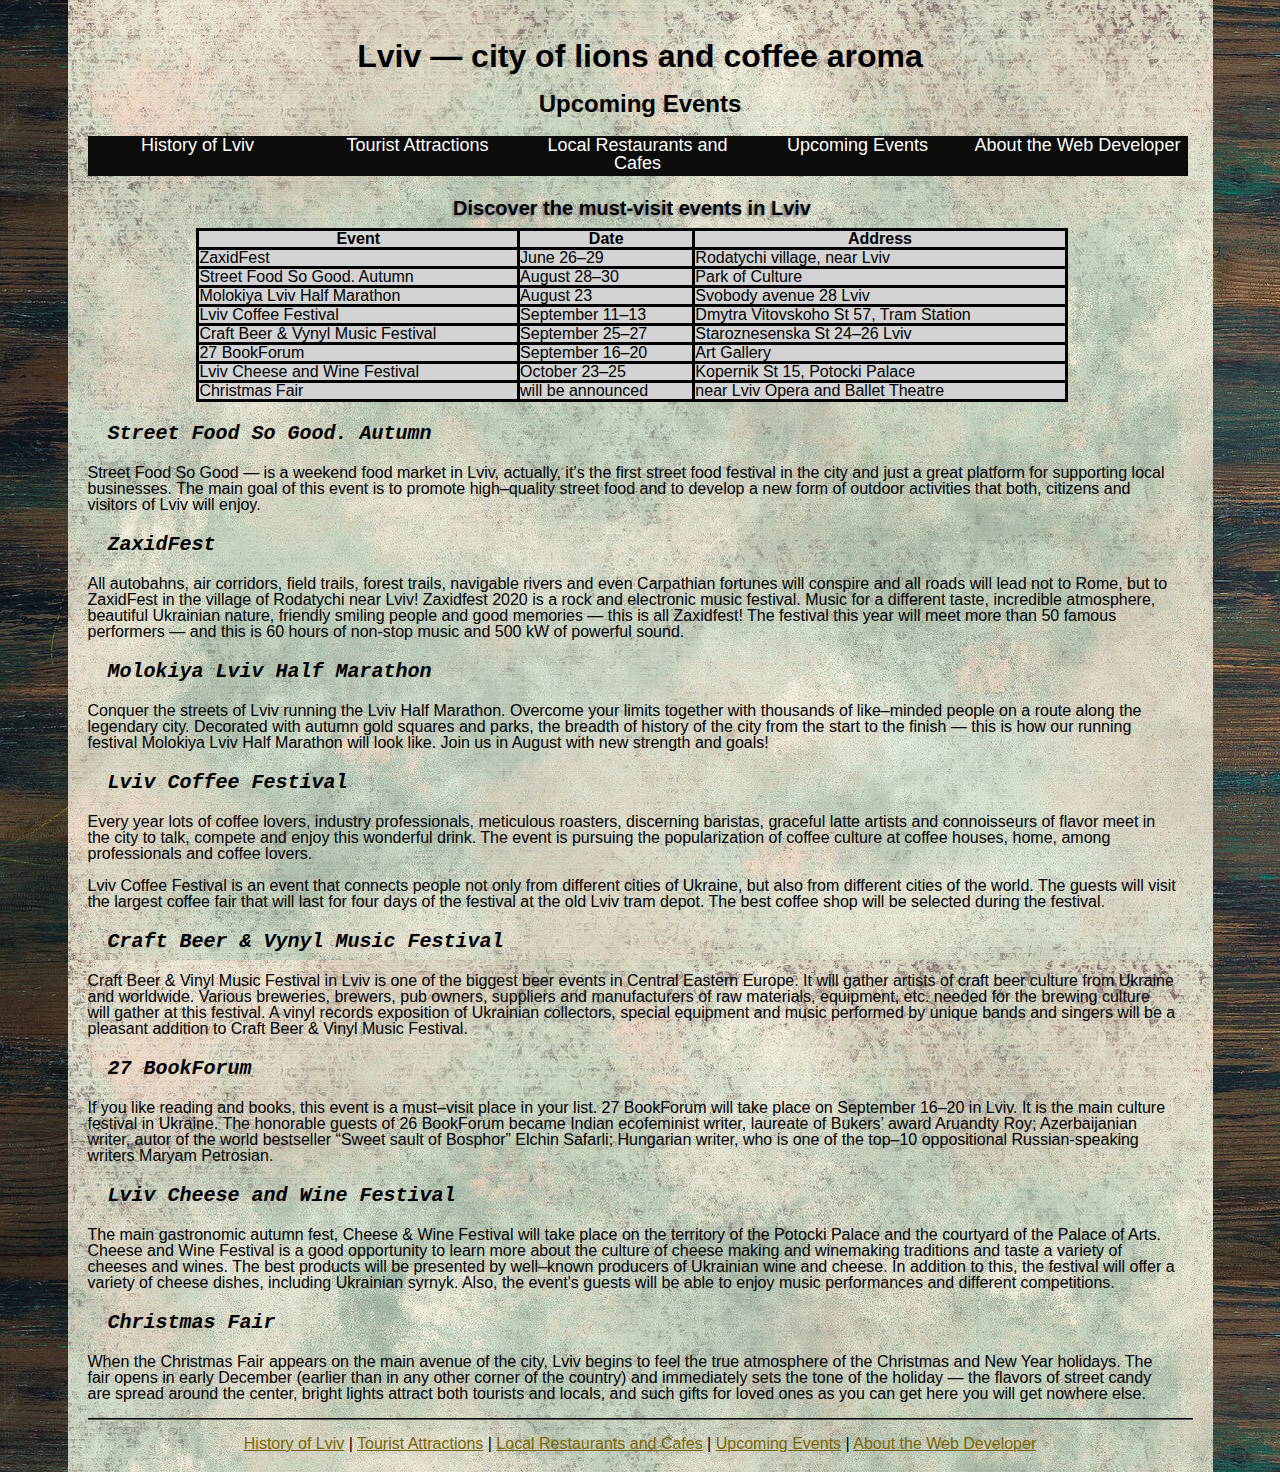
<file: travel/page4.html>
<!DOCTYPE html>

<!-- This page is about 2020 upcoming events in Lviv. I created a table with list of events, dates and locations where they will be held. Also I made a separate list of events and added some description about them. -->


<html lang="en">
<head>
    <title>Welcome to Lviv, city of Ukraine</title>
    <meta charset="UTF-8">
    <link rel="stylesheet" href="reset.css">
    <link rel="stylesheet" href="lviv.css">
</head>
<body>
<div id = "container"> 
<header>
        <h1>Lviv &mdash; city of lions and coffee aroma</h1>
        <h2>Upcoming Events</h2>
</header>
    
<nav>
    <ul> <!-- This list is intended as a menu -->
        <li><a href="index.html">History of Lviv</a></li>
        <li><a href="page2.html">Tourist Attractions</a></li>
        <li><a href="page3.html">Local Restaurants and Cafes</a></li>
        <li><a href="page4.html">Upcoming Events</a></li>
        <li><a href="page5.html">About the Web Developer</a></li>
    </ul>
</nav>
    
<article class= "place">
    <h3>Discover the must-visit events in Lviv</h3>
    
    <table>
    <tr>
        <th>Event</th><!-- Table Header Cell -->
        <th>Date</th>
        <th>Address</th>
    </tr>
    <tr>
        <td>ZaxidFest</td>
        <td>June 26&ndash;29</td>
        <td>Rodatychi village, near Lviv</td>
    </tr>
    <tr>
        <td>Street Food So Good. Autumn</td>
        <td>August 28&ndash;30</td>
        <td>Park of Culture</td>
    </tr>
    <tr>
        <td>Molokiya Lviv Half Marathon</td>
        <td>August 23</td>
        <td>Svobody avenue 28 Lviv</td>
    </tr> 
    <tr>
        <td>Lviv Coffee Festival</td>
        <td>September 11&ndash;13</td>
        <td>Dmytra Vitovskoho St 57, Tram Station</td>
    </tr>
    <tr>
        <td>Craft Beer &amp; Vynyl Music Festival</td>
        <td>September 25&ndash;27</td>
        <td>Staroznesenska St 24&ndash;26 Lviv</td>
    </tr>
    <tr>
        <td>27 BookForum</td>
        <td>September 16&ndash;20</td>
        <td>Art Gallery</td>
    </tr>
    <tr>
        <td>Lviv Cheese and Wine Festival</td>
        <td>October 23&ndash;25</td>
        <td>Kopernik St 15, Potocki Palace</td>
    </tr>
    <tr>
        <td>Christmas Fair</td>
        <td>will be announced</td>
        <td>near Lviv Opera and Ballet Theatre</td>
    </tr>
</table>
    
    <h4 class = "place">Street Food So Good. Autumn</h4>    
    
    <p>Street Food So Good &mdash; is a weekend food market in Lviv, actually, it&rsquo;s the first street food festival in the city and just a great platform for supporting local businesses. The main goal of this event is to promote high&ndash;quality street food and to develop a new form of outdoor activities that both, citizens and visitors of Lviv will enjoy.</p>
        
    <h4>ZaxidFest</h4>

    <p>All autobahns, air corridors, field trails, forest trails, navigable rivers and even Carpathian fortunes will conspire and all roads will lead not to Rome, but to ZaxidFest in the village of Rodatychi near Lviv! Zaxidfest 2020 is a rock and electronic music festival. Music for a different taste, incredible atmosphere, beautiful Ukrainian nature, friendly smiling people and good memories &mdash; this is all Zaxidfest! The festival this year will meet more than 50 famous performers &mdash; and this is 60 hours of non-stop music and 500 kW of powerful sound.</p>
        
    <h4>Molokiya Lviv Half Marathon</h4>
    
    <p>Conquer the streets of Lviv running the Lviv Half Marathon. Overcome your limits together with thousands of like&ndash;minded people on a route along the legendary city. Decorated with autumn gold squares and parks, the breadth of history of the city from the start to the finish &mdash; this is how our running festival Molokiya Lviv Half Marathon will look like. Join us in August with new strength and goals!</p>
    
    <h4>Lviv Coffee Festival</h4>
        
    <p>Every year lots of coffee lovers, industry professionals, meticulous roasters, discerning baristas, graceful latte artists and connoisseurs of flavor meet in the city to talk, compete and enjoy this wonderful drink. The event is pursuing the popularization of coffee culture at coffee houses, home, among professionals and coffee lovers.</p>
    <p>Lviv Coffee Festival is an event that connects people not only from different cities of Ukraine, but also from different cities of the world. The guests will visit the largest coffee fair that will last  for four days of the festival at the old Lviv tram depot. The best coffee shop will be selected during the festival. </p>
    
    <h4>Craft Beer &amp; Vynyl Music Festival</h4>    
    
    <p>Craft Beer &amp; Vinyl Music Festival in Lviv is one of the biggest beer events in Central Eastern Europe. It will gather artists of craft beer culture from Ukraine and worldwide. Various breweries, brewers, pub owners, suppliers and manufacturers of raw materials, equipment, etc. needed for the brewing culture will gather at this festival. A vinyl records exposition of Ukrainian collectors, special equipment and music performed by unique bands and singers will be a pleasant addition to Craft Beer &amp; Vinyl Music Festival.</p>
    
    <h4>27 BookForum</h4>
    
    <p>If you like reading and books, this event is a must&ndash;visit place in your list. 27 BookForum will take place on September 16&ndash;20 in Lviv. It is the main culture festival in Ukraine. The honorable guests of 26 BookForum became Indian ecofeminist writer, laureate of Bukers&rsquo; award Aruandty Roy; Azerbaijanian writer, autor of the world bestseller &ldquo;Sweet sault of Bosphor&rdquo; Elchin Safarli; Hungarian writer, who is one of the top&ndash;10 oppositional Russian-speaking writers Maryam Petrosian.</p>
    
    <h4>Lviv Cheese and Wine Festival</h4>
    
    <p>The main gastronomic autumn fest, Cheese &amp; Wine Festival will take place on the territory of the Potocki Palace and the courtyard of the Palace of Arts. Cheese and Wine Festival is a good opportunity to learn more about the culture of cheese making and winemaking traditions and taste a variety of cheeses and wines. The best products will be presented by well&ndash;known producers of Ukrainian wine and cheese. In addition to this, the festival will offer a variety of cheese dishes, including Ukrainian syrnyk. Also, the event's guests will be able to enjoy music performances and different competitions.</p>
    
    <h4>Christmas Fair</h4>
    
    <p>When the Christmas Fair appears on the main avenue of the city, Lviv begins to feel the true atmosphere of the Christmas and New Year holidays. The fair opens in early December (earlier than in any other corner of the country) and immediately sets the tone of the holiday &mdash; the flavors of street candy are spread around the center, bright lights attract both tourists and locals, and such gifts for loved ones as you can get here you will get nowhere else.</p>
    
</article>   
<footer>
    <!-- small-text navigation -->
    <p><a href="index.html">History of Lviv</a> | <a href="page2.html">Tourist Attractions</a> | <a href="page3.html">Local Restaurants and Cafes</a> | <a href="page4.html">Upcoming Events</a> | <a href="page5.html">About the Web Developer</a></p>
</footer>   
</div>
</body>    
</html>
</file>
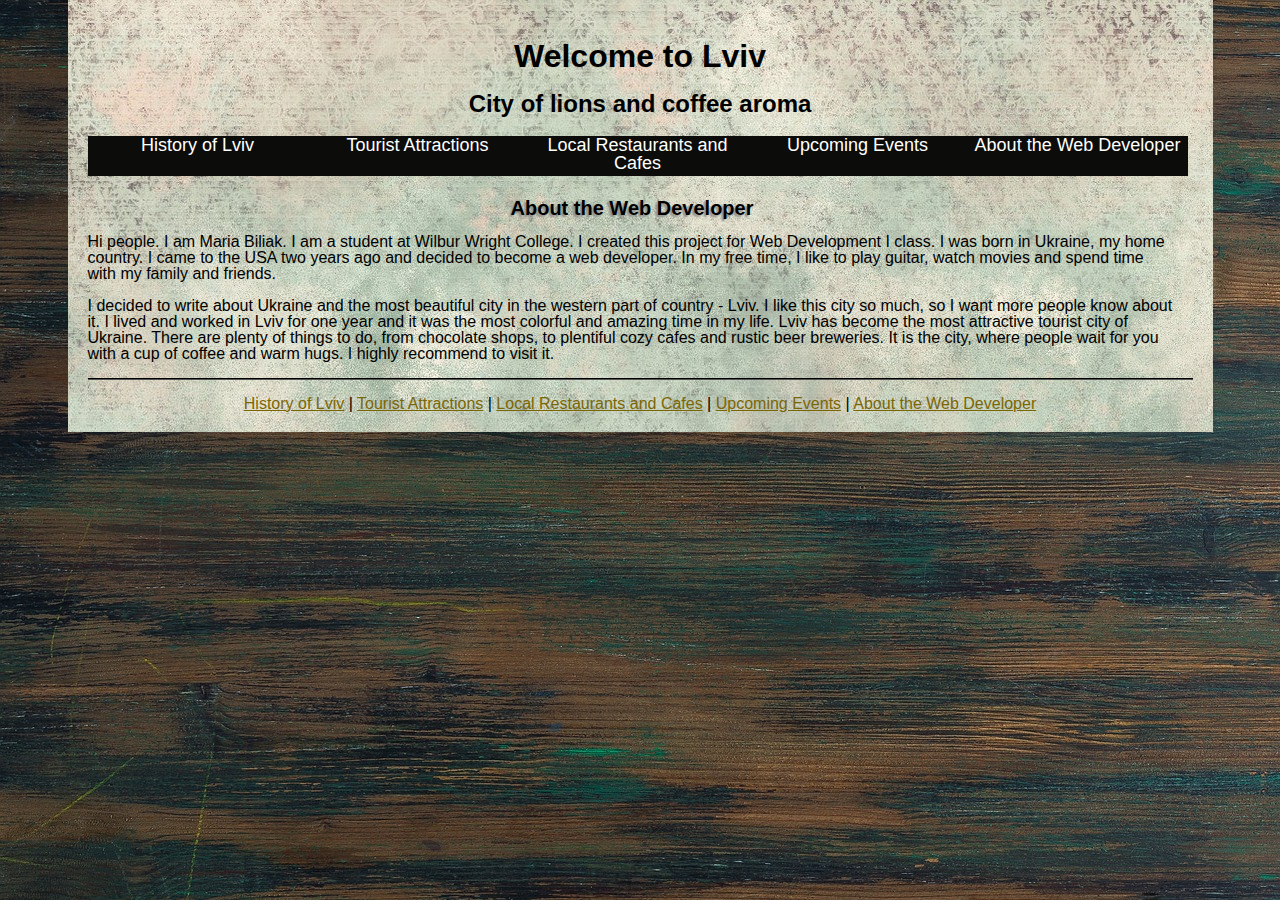
<file: travel/page5.html>
<!DOCTYPE html>

<!-- This page is about me, my origin, hobby and why I choose this vacation destination. -->

<html lang="en">
<head>
    <title>Welcome to Lviv, city of Ukraine</title>
    <meta charset="UTF-8">
    <link rel="stylesheet" href="reset.css">
    <link rel="stylesheet" href="lviv.css">
</head>
<body>
<div id = "container"> 
<header>
        <h1>Welcome to Lviv</h1>
        <h2>City of lions and coffee aroma</h2>
</header>
    
<nav>
    <ul> <!-- This list is intended as a menu -->
        <li><a href="index.html">History of Lviv</a></li>
        <li><a href="page2.html">Tourist Attractions</a></li>
        <li><a href="page3.html">Local Restaurants and Cafes</a></li>
        <li><a href="page4.html">Upcoming Events</a></li>
        <li><a href="page5.html">About the Web Developer</a></li>
    </ul>
</nav>
    
    <article>
        <h3>About the Web Developer</h3>
        <p>Hi people. I am Maria Biliak. I am a student at Wilbur Wright College. I created this project for Web Development I class. I was born in Ukraine, my home country. I came to the USA two years ago and decided to become a web developer. In my free time, I like to play guitar, watch movies and spend time with my family and friends.</p>
        
        <p>I decided to write about Ukraine and the most beautiful city in the western part of country - Lviv. I like this city so much, so I want more people know about it. I lived and worked in Lviv for one year and it was the most colorful and amazing time in my life. Lviv has become the most attractive tourist city of Ukraine. There are plenty of things to do, from chocolate shops, to plentiful cozy cafes and rustic beer breweries. It is the city, where people wait for you with a cup of coffee and warm hugs. I highly recommend to visit it.</p>    
    </article>
    <footer>
		<!-- small-text navigation -->
		<p><a href="index.html">History of Lviv</a> | <a href="page2.html">Tourist Attractions</a> | <a href="page3.html">Local Restaurants and Cafes</a> | <a href="page4.html">Upcoming Events</a> | <a href="page5.html">About the Web Developer</a></p>
	</footer>   
</div>
</body>    
</html>
</file>
<file: styles.css>
@charset "UTF-8";

/* Maria's note: I have designed this page to be viewed at Screen Resolution 1440 x 900 */

body {
    background-image: url("images/planet.jpg");
    font-family: Georgia, "Times New Roman", serif;
    font-size: 100%;
}

h1 {
    vertical-align: middle;
    width: 105px;
    height: 105px;
    border-radius: 50%;
    background-color: black;
    color: #8bb1da;
    text-align: center;
    margin: auto;
    line-height: 100px;
    
}

nav ul {
    list-style-type: none;
    overflow: auto;
}

li a {
    background-color: rgba(19, 38, 58, 0.6);
    float: left;
    margin: 10px 20px 10px 50px;
    width: 250px;
    height: 35px;
    font-size: 20px;
    text-decoration: none;
    text-align: center;
}

nav li a:link, nav li a:visited {
    color: white;
}

main {
    width: 900px;
    margin: auto;
    background-color: #79a6d2;
    border: 1px #4080bf inset;
    box-shadow: 5px 5px 20px 1px #F5F5F5;
    padding: 10px 10px 10px 25px;
    clear: left;
}

h2 {
    text-align: center;
}

#portrait {
    border: 2px black solid;
    float: left;
}

#profile p {
    position: absolute;
    width: 500px;
    left: 35%;
}

#portfolio, hr {
    clear: both;
}

figcaption {
    font-style: italic;
}

hr {
    margin-top: 40%;
}

.fa {
    padding: 10px;
    font-size: 30px;
    width: 50px;
    text-align: center;
    text-decoration: none;
    /*border-radius: 50%;*/
    float:right;
}
.fa:hover {
    opacity: 0.7;
}

.fa-facebook {
    background-color: #3B5998;
}

.fa-instagram {
    background-color: #cc33ff;
}

.fa-linkedin {
    background-color: #007bb5;
}

.top a:link, a:visited {
    color: black;
}

.top a:hover, a:active {
    background-color: white;
}
</file>
<file: travel/lviv.css>
@charset "UTF-8";

body {
    background-color: rgb(70, 88, 50);
    background-image: url("images/wood.jpg");
    font-family: "Trebuchet MS", Helvetica, sans-serif;
    font-size: 16px;
}

#container {
	background-color: RGB(217,224,182);
	background-image: URL("images/paper-texture.jpg");
	width: 1105px;
	margin: 0 auto; /* centers the div */
	padding: 20px;
	overflow: auto;
}

header {
    text-align: center;
    margin: 20px;
}

h1 {
    font-size: 32px;
    margin-bottom: 20px;
}

h2 {
    font-size: 24px;
}

h3 {
    text-shadow: -2px 2px 2px #8c8c8c;
    font-size: 20px;
    text-align: center;
    padding-top: 50px; 
}

nav li {
    width: 220px;
    height: 40px;
    text-align: center;
    border-width: 2px;
    font-size: 18px;
    float: left;
}

nav li a:link, nav li a:visited {
	background-color: #0c0c0a;
	color: white;
	display: inline-block;
    width: 100%;
	height: 100%;
    text-decoration: none; /* no underline */
}

nav li a:hover {
	background-color: #7C8472; /* olive green */
}

nav li a:active {
	background-color: #83c9bd; /* turquoise */
	color: black;

}

aside {
    border: 3px groove;
    font-size: 130%;
    font-weight: bold;
    font-family: fantasy, "Lucida sans", Times, serif;
    margin: 3em;
}

aside:first-letter {
    float: left;
    font-size: 50px;
    line-height: 12px;
    font-weight: bold;
    margin-right: 5px;
}

article {
    margin: 2em 1em 1em 0; /* clockwise from the top */
}

#statue {
    margin: 0 10px;
    float: right;
}

p {
    margin-top: 1em;
}

img {
    border: 1px #800000 solid;
    margin: 5px 10px;
}

#view {
    display: block;
    margin: auto;
}

#center {
    text-align: center;
}

.credit {
    font-size: 75%;
    font-style: italic;
}

.place li, .place h4{
    margin: 20px;
    font: italic bold 20px courier;
}

table, tr {
    border: 3px solid;
    border-collapse: collapse;
    background-color: #D3D3D3;
    width: 80%;
    margin: 10px auto;
}

td, th {
    border: 3px solid;
    margin: 50%;
}

footer {
    text-align: center;
    border-top: 2px black groove;
    clear: both;
}

footer a:link, footer a:visited {
    color: #7B6606;
}

footer a:hover {
    background-color: white;
}

footer a:active {
    background-color: #C49C77;
    color: #DAF7A6 ;
}
</file>
